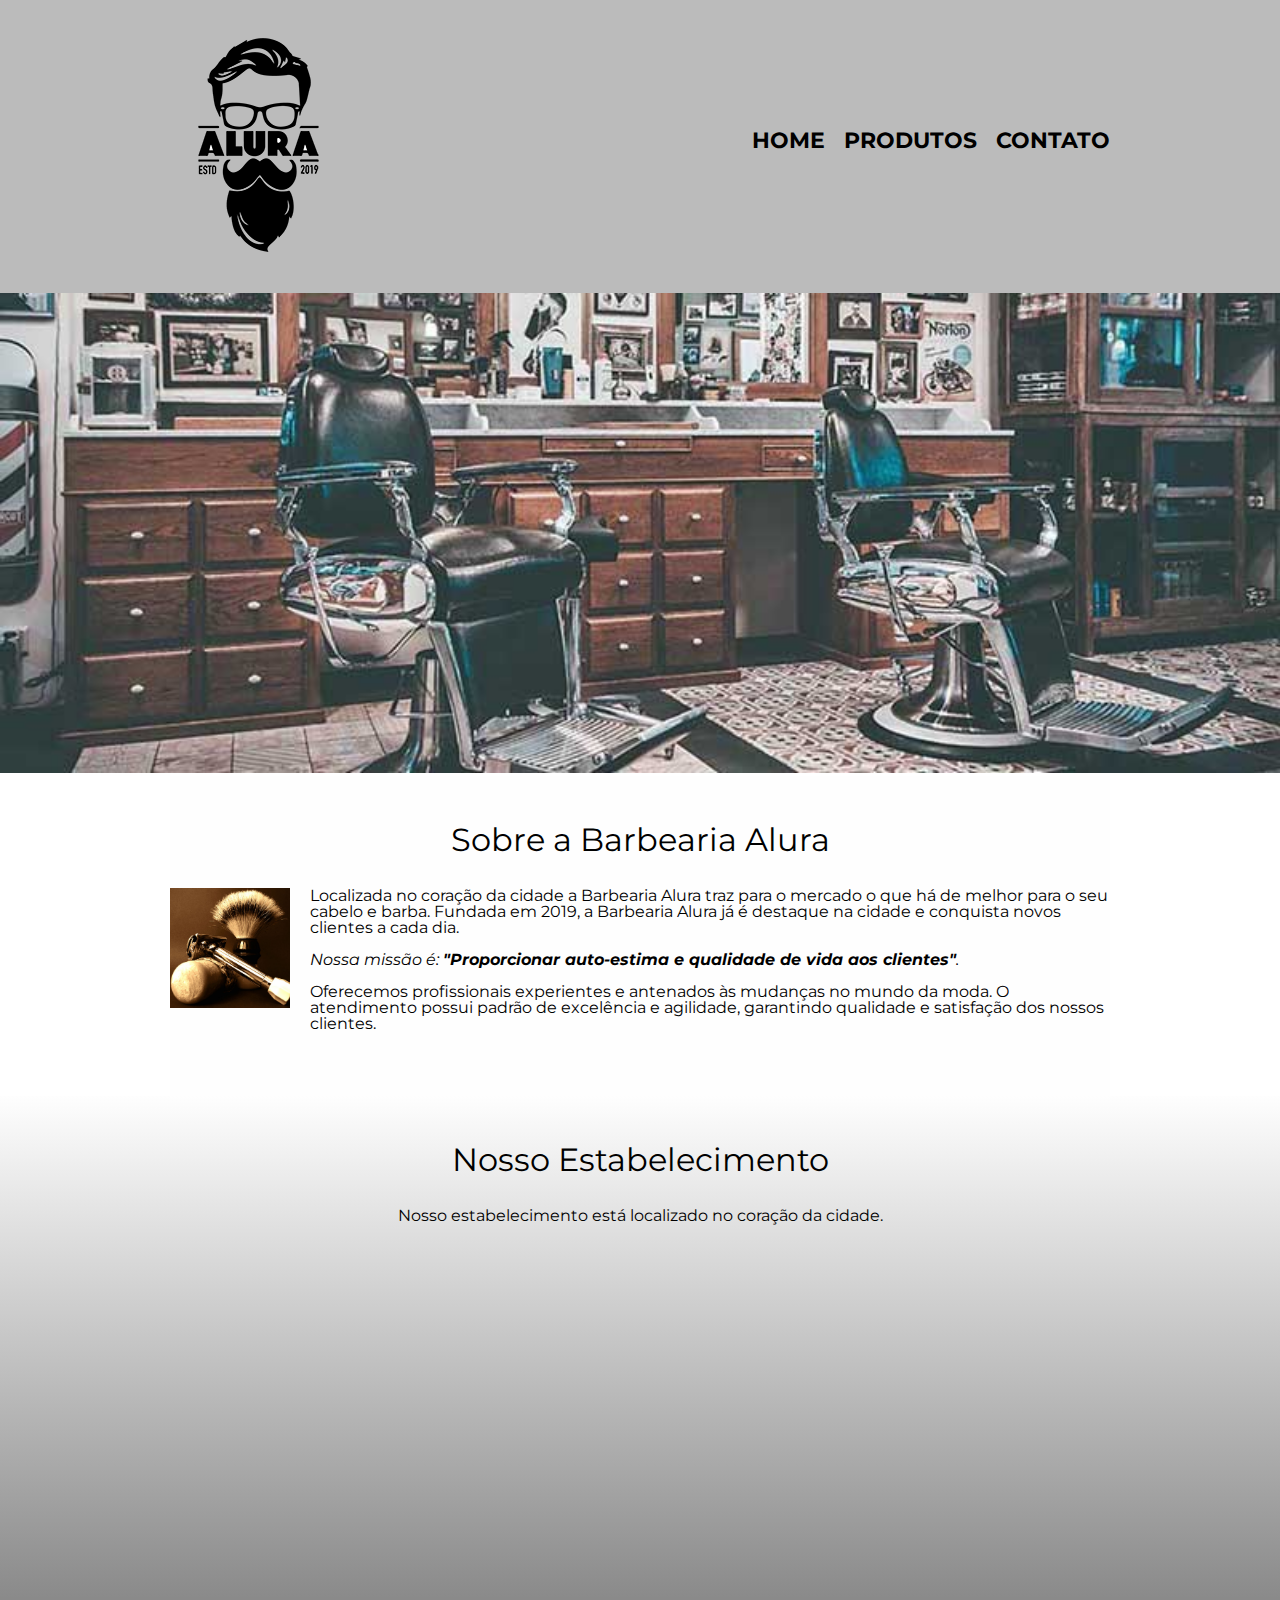
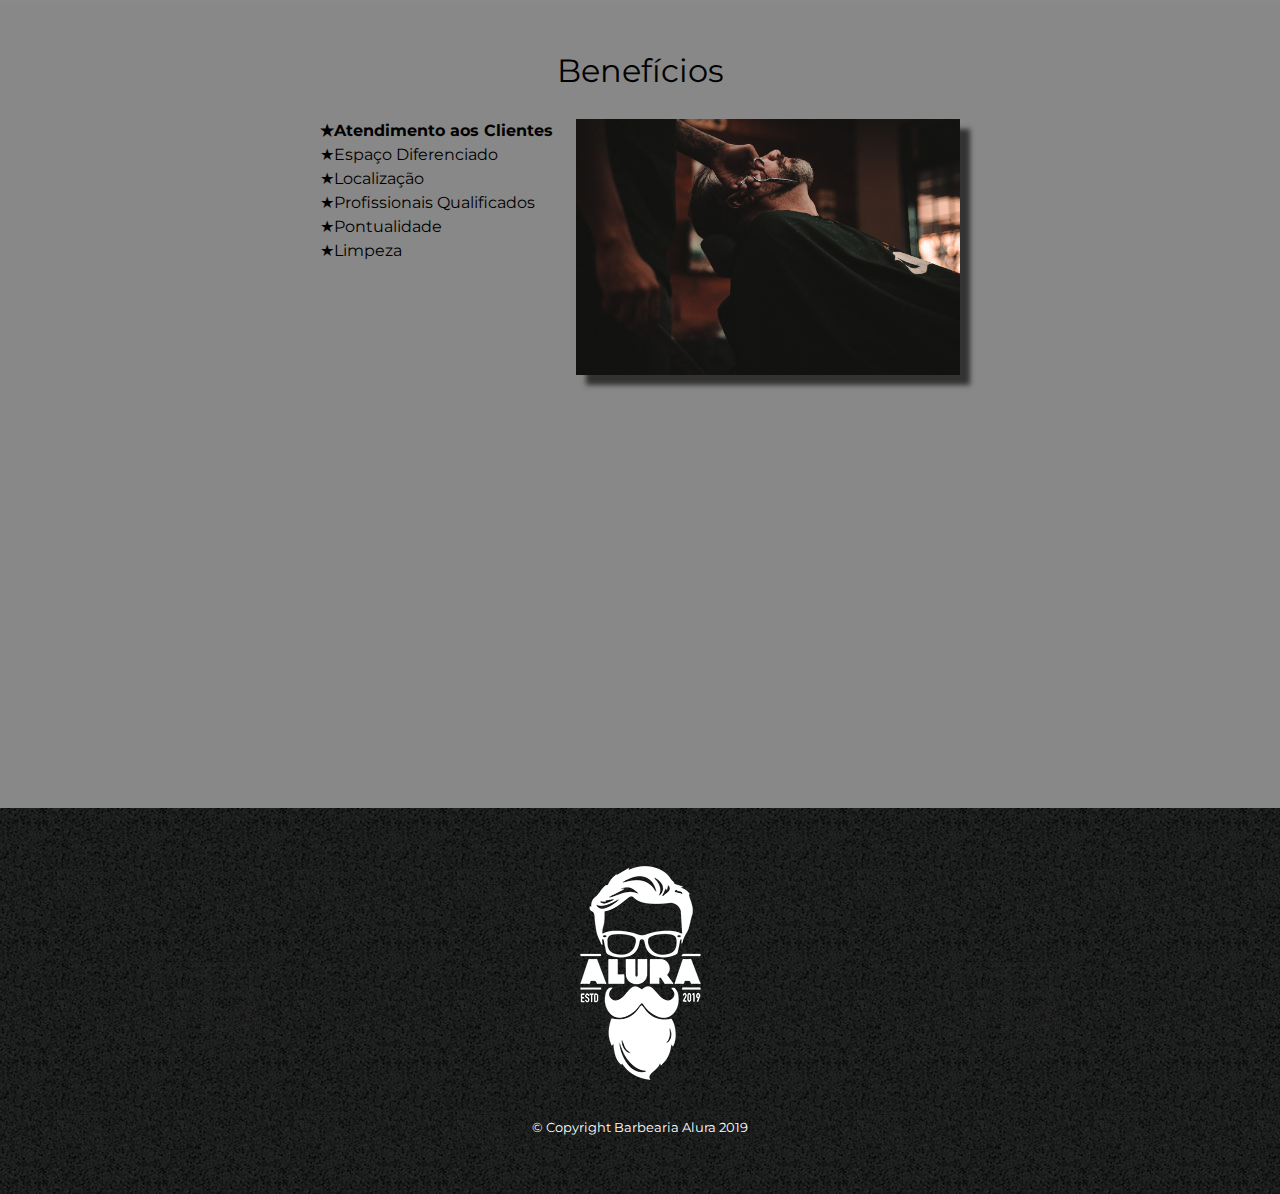
<file: part1/index.html>
<!DOCTYPE html>
<html>

<head>
  <meta charset="UTF-8" />
  <meta http-equiv="X-UA-Compatible" content="IE=edge" />
  <meta name="viewport" content="width=device-width, initial-scale=1.0" />
  <meta name="copyright" content="© 2019 Barbearia Alura" />
  <meta name="description" content="Barbearia Alura - Home">

  <link rel="stylesheet" href="styles/reset.css" />
  <link rel="stylesheet" href="styles/body.css" />
  <link rel="stylesheet" href="styles/header.css" />
  <link rel="stylesheet" href="styles/footer.css" />
  <link rel="stylesheet" href="styles/home.css" />
  <link rel="preconnect" href="https://fonts.gstatic.com">
  <title>Barbearia Alura</title>
</head>

<body>
  <header>
    <div class="container-header">
      <h1>
        <img src="assets/logo.png" alt="logotipo barbearia alura" />
      </h1>
      <nav>
        <ul>
          <li><a href="index.html">Home</a></li>
          <li><a href="produtos.html">Produtos</a></li>
          <li><a href="contato.html">Contato</a></li>
        </ul>
      </nav>
    </div>
  </header>

  <img class="banner" src="assets/banner.jpg" alt="barbearia" />

  <main>
    <section class="principal">
      <h2 class="titulo-principal">Sobre a Barbearia Alura</h2>

      <img src="assets/utensilios.jpg" alt="utensilios do barbeiro" class="utensilios">

      <p>
        Localizada no coração da cidade a <b>Barbearia Alura</b> traz para o
        mercado o que há de melhor para o seu cabelo e barba. Fundada em 2019, a
        Barbearia Alura já é destaque na cidade e conquista novos clientes a
        cada dia.
      </p>

      <p id="missao">
        <em>Nossa missão é:
          <strong>"Proporcionar auto-estima e qualidade de vida aos clientes"</strong>.</em>
      </p>

      <p>
        Oferecemos profissionais experientes e antenados às mudanças no mundo da
        moda. O atendimento possui padrão de excelência e agilidade, garantindo
        qualidade e satisfação dos nossos clientes.
      </p>
    </section>

    <section class="maps">
      <h3 class="titulo-principal">Nosso Estabelecimento</h3>
      <p>
        Nosso estabelecimento está localizado no coração da cidade.
      </p>
      <div class="maps-content">
        <iframe
          src="https://www.google.com/maps/embed?pb=!1m18!1m12!1m3!1d3656.448598130907!2d-46.634653385542414!3d-23.588239368469353!2m3!1f0!2f0!3f0!3m2!1i1024!2i768!4f13.1!3m3!1m2!1s0x94ce5a2b2ed7f3a1%3A0xab35da2f5ca62674!2sCaelum%20-%20Escola%20de%20Tecnologia!5e0!3m2!1spt-BR!2sbr!4v1580916426151!5m2!1spt-BR!2sbr"
          width="100%" height="300" frameborder="0" style="border:0;" allowfullscreen loading="lazy"></iframe>
      </div>
    </section>

    <section class="beneficios">
      <h3 class="titulo-principal">
        <b>Benefícios</b>
      </h3>
      <div class="conteudo-beneficios">
        <ul class="beneficios-list">
          <li class="itens">Atendimento aos Clientes</li>
          <li class="itens">Espaço Diferenciado</li>
          <li class="itens">Localização</li>
          <li class="itens">Profissionais Qualificados</li>
          <li class="itens">Pontualidade</li>
          <li class="itens">Limpeza</li>
        </ul><img src="assets/beneficios.jpg" alt="beneficios" class="imagem-beneficios" />
      </div>


      <div class="barber-video">
        <iframe width="100%" height="315" src="https://www.youtube.com/embed/AxekefyJcY8" title="YouTube video player"
          frameborder="0"
          allow="accelerometer; autoplay; clipboard-write; encrypted-media; gyroscope; picture-in-picture"
          allowfullscreen></iframe>
      </div>
    </section>
  </main>

  <footer>
    <img src="assets/logo-branco.png" alt="logo-footer">
    <p class="copyright-footer">&copy;&nbsp;Copyright Barbearia Alura 2019</p>
  </footer>
</body>

</html>
</file>
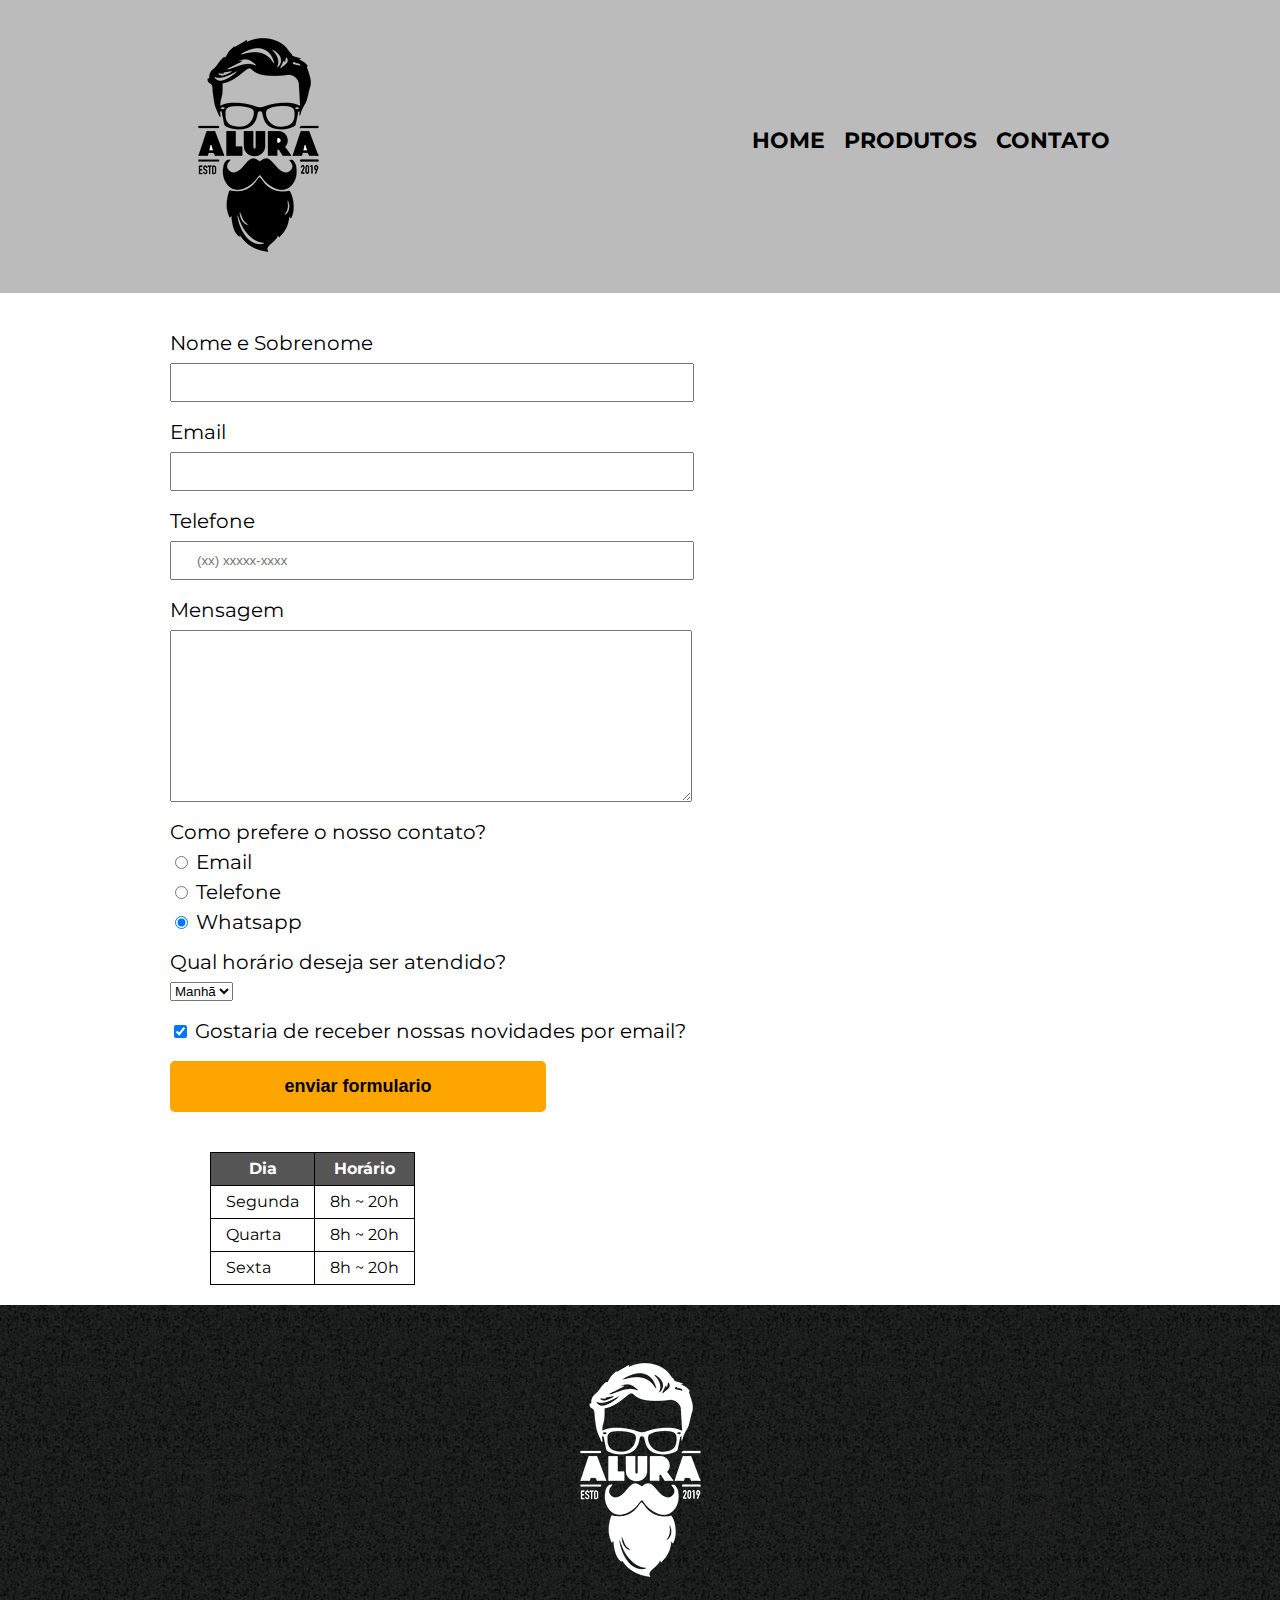
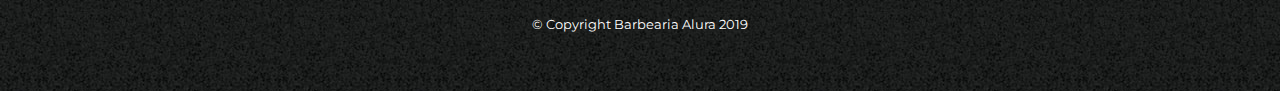
<file: part1/contato.html>
<!DOCTYPE html>
<html lang="pt-BR">

<head>
    <meta charset="UTF-8" />
    <meta http-equiv="X-UA-Compatible" content="IE=edge" />
    <meta name="viewport" content="width=device-width, initial-scale=1.0" />
    <meta name="description" content="Barbearia Alura - Contato">
    <meta name="copyright" content="© 2019 Barbearia Alura" />

    <link rel="stylesheet" href="styles/reset.css" />
    <link rel="stylesheet" href="styles/body.css" />
    <link rel="stylesheet" href="styles/header.css" />
    <link rel="stylesheet" href="styles/footer.css" />
    <link rel="stylesheet" href="styles/produtos.css" />
    <link rel="stylesheet" href="styles/contato.css" />
    <title>Contato - Barbearia Alura</title>
</head>

<body>
    <header>
        <div class="container-header">
            <h1>
                <img src="assets/logo.png" alt="logotipo barbearia alura" />
            </h1>
            <nav>
                <ul>
                    <li><a href="index.html">Home</a></li>
                    <li><a href="produtos.html">Produtos</a></li>
                    <li><a href="contato.html">Contato</a></li>

                </ul>
            </nav>
        </div>
    </header>

    <main>
        <form>
            <label for="nameNickname">Nome e Sobrenome</label>
            <input type="text" name="nameNickname" id="nameNickname" pattern="^[a-z]*$" class="input-padrao" required>

            <label for="email">Email</label>
            <input type="email" id="email" pattern="^[a-z][0-9]*\@[a-z](mail)\.(com|com.br|net|io)$"
                class="input-padrao" required>

            <label for="cellphone">Telefone</label>
            <input type="tel" name="cellphone" id="cellphone" pattern="^\([1-9]{2}\)\ 9{1}[1-9]{1}[0-9]{3}\-[0-9]{4}$"
                placeholder="(xx) xxxxx-xxxx" class="input-padrao" required>

            <label for="textareaMessage">Mensagem</label>
            <textarea name="" id="textareaMessage" rows="10" class="input-padrao" required></textarea>

            <fieldset class="contact">
                <legend>
                    Como prefere o nosso contato?
                </legend>

                <label for="radioEmail">
                    <input type="radio" name="contato" id="radioEmail" value="email">
                    Email
                </label>

                <label for="radioTelefone">
                    <input type="radio" name="contato" id="radioTelefone" value="telefone">
                    Telefone
                </label>

                <label for="radioWhatsapp">
                    <input type="radio" name="contato" id="radioWhatsapp" value="whatsapp" checked>
                    Whatsapp
                </label>
            </fieldset>

            <fieldset>
                <legend>Qual horário deseja ser atendido?</legend>
                <select name="" id="">
                    <option value="manha">Manhã</option>
                    <option value="tarde">Tarde</option>
                    <option value="noite">Noite</option>
                </select>
            </fieldset>

            <label class="checkbox">
                <input type="checkbox" checked>
                Gostaria de receber nossas novidades por email?
            </label>

            <input type="submit" value="enviar formulario" id="submitForm" class="send-form">
        </form>

        <table>
            <thead>
                <tr>
                    <th>Dia</th>
                    <th>Horário</th>
                </tr>
            </thead>
            <tbody>
                <tr>
                    <td>Segunda</td>
                    <td>8h ~ 20h</td>
                </tr>
                <tr>
                    <td>Quarta</td>
                    <td>8h ~ 20h</td>
                </tr>
                <tr>
                    <td>Sexta</td>
                    <td>8h ~ 20h</td>
                </tr>
                <!-- <tr>
                    <td colspan="2">Rio de Janeiro</td> 
                </tr> -->
            </tbody>

        </table>
    </main>

    <footer>
        <img src="assets/logo-branco.png" alt="logo-footer">
        <p class="copyright-footer">&copy;&nbsp;Copyright Barbearia Alura 2019</p>
    </footer>
</body>

</html>
<!-- 
<script>
    function preventForm(event) {
        event.preventDefault();
    }

    document.getElementById('submitForm').addEventListener('click', preventForm, true);
</script> -->
</file>
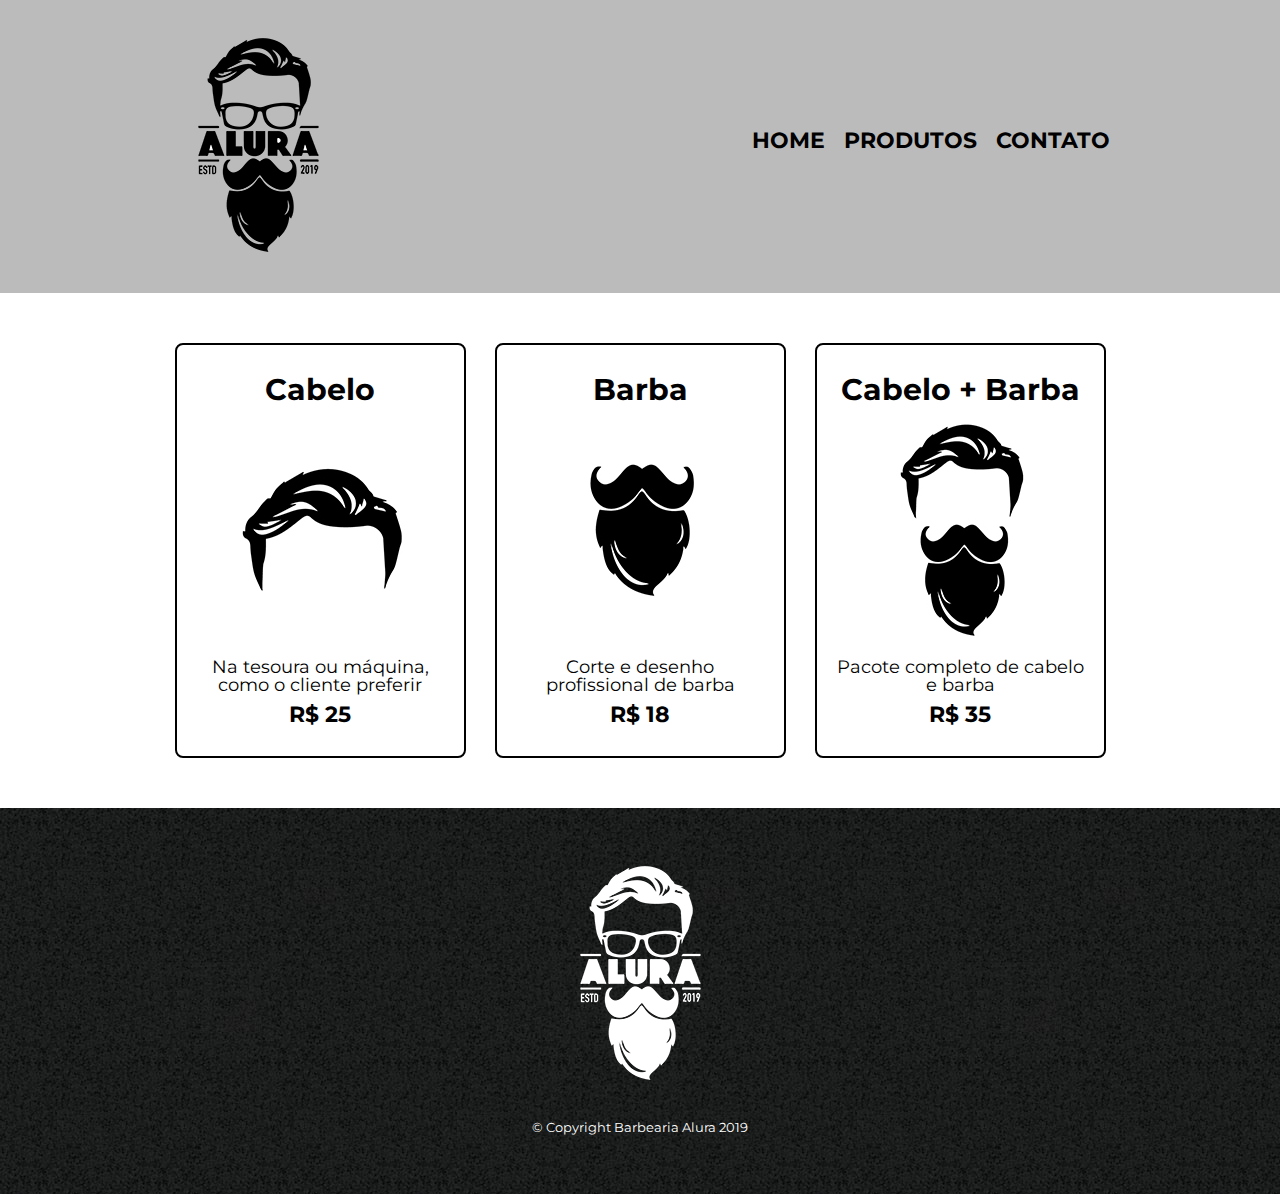
<file: part1/produtos.html>
<!DOCTYPE html>
<html lang="pt-BR">

<head>
  <meta charset="UTF-8" />
  <meta http-equiv="X-UA-Compatible" content="IE=edge" />
  <meta name="viewport" content="width=device-width, initial-scale=1.0" />
  <meta name="copyright" content="© 2019 Barbearia Alura" />
  <meta name="description" content="Barbearia Alura - Produtos">

  <link rel="stylesheet" href="styles/reset.css" />
  <link rel="stylesheet" href="styles/body.css" />
  <link rel="stylesheet" href="styles/header.css" />
  <link rel="stylesheet" href="styles/footer.css" />
  <link rel="stylesheet" href="styles/produtos.css" />
  <title>Produtos - Barbearia Alura</title>
</head>

<body>
  <header>
    <div class="container-header">
      <h1>
        <img src="assets/logo.png" alt="logotipo barbearia alura" />
      </h1>
      <nav>
        <ul>
          <li><a href="index.html">Home</a></li>
          <li><a href="produtos.html">Produtos</a></li>
          <li><a href="contato.html">Contato</a></li>

        </ul>
      </nav>
    </div>
  </header>

  <main>
    <ul class="products">
      <li>
        <h2>Cabelo</h2>
        <img src="assets/cabelo.jpg" alt="Apenas corte de cabelo">
        <p class="description-paragraph">Na tesoura ou máquina, como o cliente preferir</p>
        <p class="price-paragraph">R$ 25</p>
      </li>
      <li>
        <h2>Barba</h2>
        <img src="assets/barba.jpg" alt="corte de barba">
        <p class="description-paragraph">Corte e desenho profissional de barba</p>
        <p class="price-paragraph">R$ 18</p>
      </li>
      <li>
        <h2>Cabelo + Barba</h2>
        <img src="assets/cabelo+barba.jpg" alt="corde de cabelo + barba">
        <p class="description-paragraph">Pacote completo de cabelo e barba</p>
        <p class="price-paragraph">R$ 35</p>
      </li>
    </ul>
  </main>

  <footer>
    <img src="assets/logo-branco.png" alt="logo-footer">
    <p class="copyright-footer">&copy;&nbsp;Copyright Barbearia Alura 2019</p>
  </footer>
</body>

</html>
</file>
<file: part1/styles/body.css>
@import url('https://fonts.googleapis.com/css2?family=Montserrat:ital,wght@0,100;0,200;0,300;0,400;0,500;0,600;0,700;1,100;1,200;1,300;1,400;1,500;1,600;1,700&display=swap');
body {
    font-family: 'Montserrat', sans-serif;
}
</file>
<file: part1/styles/header.css>
header {
    background-color: #bbb;
    padding: 20px 0;
}

.container-header {
    width: 940px;
    position: relative;
    margin: 0 auto;
}

nav {
    position: absolute;
    top: 110px;
    right: 0;
}

nav li {
    display: inline;
    margin-left: 15px;
}

nav a {
    text-transform: uppercase;
    color: #000;
    font-weight: bold;
    font-size: 22px;
    text-decoration: none;
}

nav a:hover {
    color: #c78c19;
    text-decoration: underline;
}
</file>
<file: part1/styles/footer.css>
footer {
    text-align: center;
    background-image: url("../assets/bg.jpg");
    padding: 40px 0;
}

footer .copyright-footer {
    color: #fff;
    font-size: 13px;
    margin: 20px 0;
}
</file>
<file: part1/styles/home.css>
/* #banner {
	width:100%;
}

.principal{
	background: #CCCCCC;
	padding: 30px;
}

.titulo-principal {
	padding-left: 20px;
}

.titulo-centralizado {
	text-align: center
}

p {
	text-align: center;
}

#missao {
	font-size: 20px
}

em strong {
	color: #FF0000;
}

.itens {
	font-style: italic
}

.beneficios {
	background: #FFFFFF;
	padding: 20px;
}

ul {
	display: inline-block;
	vertical-align: top;
	width: 20%;
	margin-right: 15%;
} */

.imagembeneficios {
  width: 50%;
}

.banner {
  width: 100%;
}

.titulo-principal {
  text-align: center;
  font-size: 2em;
  margin: 0 0 1em;
  clear: left;
}

.principal {
  padding: 3em 0;
  background: #FEFEFE;
  width: 940px;
  margin: 0 auto;
}

.principal p {
  margin: 0 0 1em;
}

.principal strong {
  font-weight: bold;
}

.principal em {
  font-style: italic;
}

.utensilios {
  width: 120px;
  float: left;
  margin: 0 20px 20px 0;
}

.maps {
  text-align: center;
  padding: 3em 0;
  background: linear-gradient(#FEFEFE, #888);
}

.maps-content {
  width: 940px;
  margin: 0 auto;
}

.maps p {
  margin: 0 0 2em;
}

.beneficios {
  padding: 3em 0;
  background: #888;
}

.conteudo-beneficios {
  width: 640px;
  margin: 0 auto;
}

.beneficios-list {
  width: 40%;
  display: inline-block;
  vertical-align: top;
}

.itens {
  line-height: 1.5em;
}

.itens::before {
  content: "★";
}

.itens:first-child {
  font-weight: bold;
}

.imagem-beneficios {
  width: 60%;
  opacity: 1;
  transition: 400ms;
  box-shadow: 10px 10px 5px #333
}

.imagem-beneficios:hover {
  width: 60%;
  opacity: 0.8;
}

.barber-video {
  width: 560px;
  margin: 2em auto;
}

@media screen and (max-width: 480px) {
  .container-header, .principal, .conteudo-beneficios, .maps-content, .barber-video {
    width: auto;
  }
  h1 {
    text-align: center;
  }
  nav {
    position: static;
    text-align: center;
  }
  .beneficios-list .itens:last-child {
    margin-bottom: 1em;
  }
  .beneficios-list, .imagem-beneficios {
    width: 100%;
  }
}
</file>
<file: part1/styles/produtos.css>
.products {
    display: grid;
    grid-template-columns: repeat(3, 1fr);
    grid-gap: 20px;
    width: 940px;
    margin: 0 auto;
    padding: 50px 0;
}

.products li {
    /* display: inline-block; */
    text-align: center;
    /* width: 30%; */
    vertical-align: top;
    margin: 0 1.5%;
    padding: 30px 20px;
    box-sizing: border-box;
    border-color: #000;
    border-width: 2px;
    border-style: solid;
    /**
    também pode ser dessa forma abaixo:
     border: 2px solid #000; */
    border-radius: 8px;
}

.products li:hover {
    border-color: #c78c19;
    transition: 0.5s;
    box-shadow: 0px 2px 1px -1px rgba(0, 0, 0, 0.2), 0px 1px 1px 0px rgba(0, 0, 0, 0.14), 0px 1px 3px 0px rgba(0, 0, 0, 0.12);
}

.products li:active {
    border-color: green;
    box-shadow: 0px 2px 1px -1px rgba(0, 0, 0, 0.2), 0px 1px 1px 0px rgba(0, 0, 0, 0.14), 0px 1px 3px 0px rgba(0, 0, 0, 0.12);
    ;
}

.products li:hover h2 {
    font-size: 34px;
}

.products h2 {
    font-size: 30px;
    font-weight: bold;
}

.description-paragraph {
    font-size: 18px;
}

.price-paragraph {
    font-size: 22px;
    font-weight: bold;
    margin: 10px 0 0;
}

@media screen and (max-width: 480px) {
    .container-header, .products {
        width: auto;
        margin: 0;
    }
    h1 {
        text-align: center;
    }
    .container-header nav {
        text-align: center;
        position: static;
    }
    .products {
        display: grid;
        grid-template-columns: repeat(1, 1fr);
        grid-gap: 20px;
        margin: 0 auto;
        padding: 50px 0;
    }
}
</file>
<file: part1/styles/contato.css>
main {
    width: 940px;
    margin: 0 auto;
}

form {
    margin: 40px 0;
}

form label, form legend {
    display: block;
    margin: 0 0 10px;
    font-size: 20px;
}

fieldset+fieldset {
    margin-top: 10px;
}

.input-padrao {
    display: block;
    margin-bottom: 20px;
    padding: 10px 25px;
    width: 50%;
}

.checkbox {
    margin: 20px 0;
}

.send-form {
    width: 40%;
    padding: 15px 0;
    background: orange;
    font-weight: bold;
    font-size: 18px;
    border: none;
    border-radius: 5px;
    transition: 1s all;
    cursor: pointer;
}

.send-form:hover {
    background-color: darkorange;
    transform: scale(1.05);
}

table {
    margin: 20px 40px;
}

table thead {
    background: #555;
    color: white;
    font-weight: bold;
}

td, th {
    border: 1px solid #000;
    padding: 8px 15px;
}

@media screen and (max-width: 480px) {
    main {
        width: auto;
        margin: 0;
        display: flex;
        flex-direction: column;
        align-items: center;
    }
    main form {
        text-align: center;
    }
    form input, textarea {
        align-items: center;
        margin: 0 auto;
    }
    form input:focus {
        box-shadow: 0px 2px 1px -1px rgba(0, 0, 0, 0.2), 0px 1px 1px 0px rgba(0, 0, 0, 0.14), 0px 1px 3px 0px rgba(0, 0, 0, 0.12);
    }
    textarea {
        resize: vertical;
    }
    select {
        height: 4em;
        font-size: 1em;
        width: 80%;
    }
    .send-form {
        width: calc(80% - 15px)
    }
    table {
        margin: 10px 15px;
        width: 80%;
        text-align: center;
    }
}
</file>
